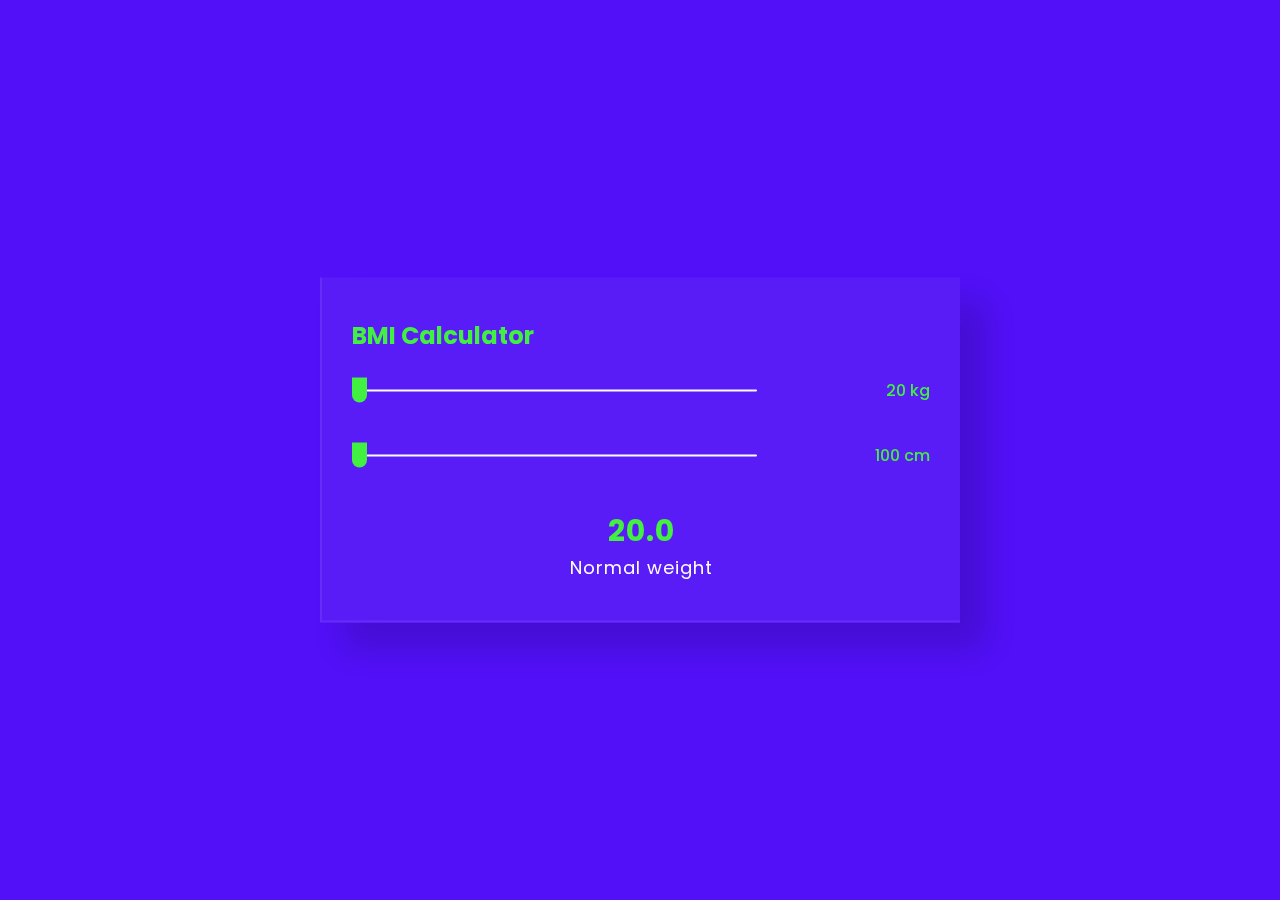
<file: BMI Calculator/index.html>
<!DOCTYPE html>
<html lang="en">
<head>
    <title>BMI Calculator</title>
    <!--Google Font-->
    <link rel="preconnect" href="https://fonts.gstatic.com">
    <link href="https://fonts.googleapis.com/css2?family=Poppins:wght@500;700&display=swap" rel="stylesheet">
    <!--Stylesheet-->
    <link rel="stylesheet" href="style.css">
</head>
<body>
    <div class="container">
       <h2>BMI Calculator</h2>
        <div class="row">
            <input type="range" min="20" max="200" value="20" id="weight" oninput="calculate()">
            <span id="weight-val">20 kg</span>
        </div>
        <div class="row">
            <input type="range" min="100" max="250" value="100" id="height" oninput="calculate()">
            <span id="height-val">100 cm</span>
        </div>

        <p id="result">20.0</p>
        <p id="category">Normal weight</p>
    </div>

    <!--Script-->
    <script src="script.js"></script>
</body>
</html>
</file>
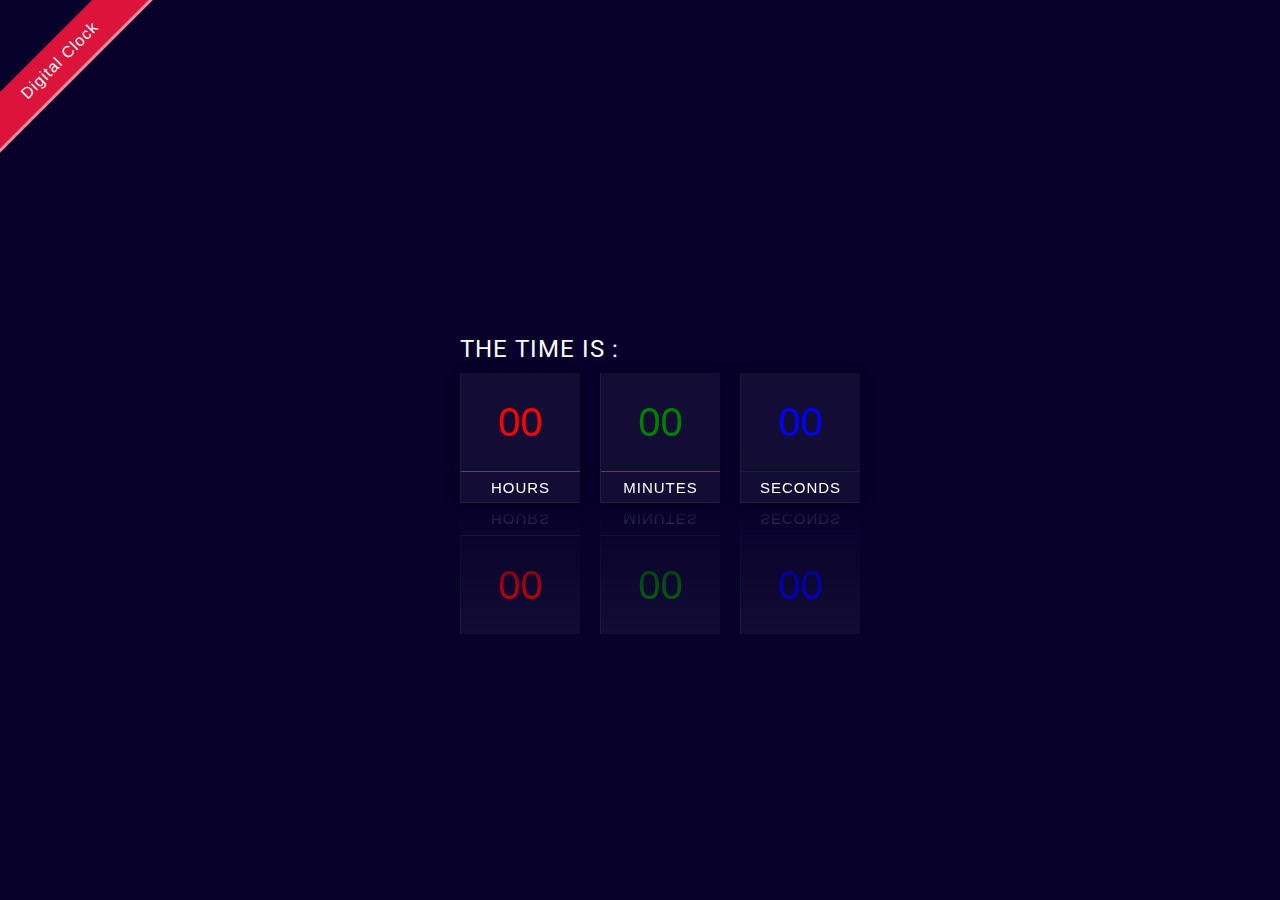
<file: Digital Clock/index.html>
<!DOCTYPE html>
<html lang="en">
  <head>
    <meta charset="UTF-8" />
    <meta http-equiv="X-UA-Compatible" content="IE=edge" />
    <meta name="viewport" content="width=device-width, initial-scale=1.0" />
    <link rel="stylesheet" href="style.css" />
    <source src="main.js" type="text/script" />
    <title>Digital Clock</title>
  </head>
  <body>
    <main>
      <div id="container">
        <h2>The Time is : </h2>
        <div id="clock">
          <div>
              <span id="hour">00</span>
              <span>Hours</span>
          </div>
          <div>
            <span id="minute">00</span>
            <span>Minutes</span>
          </div>
          <div>
            <span id="second">00</span>
            <span>Seconds</span>
          </div>
        </div>
      </div>
      <div id="label">Digital Clock</div>
    </main>

    <script>
      function clock() {
        var hour = document.getElementById("hour");
        var minute = document.getElementById("minute");
        var second = document.getElementById("second");

        var h = new Date().getHours();
        var m = new Date().getMinutes();
        var s = new Date().getSeconds();

        if (h>12){
          h = h-12;
        }

        if(m<10){
          m = '0'+m;
        }

        if(s<10){
          s = '0'+s;
        }
        
        hour.innerHTML = h;
        minute.innerHTML = m;
        second.innerHTML = s;
      }
      var interval = setInterval(clock, 1000);
    </script>
  </body>
</html>
</file>
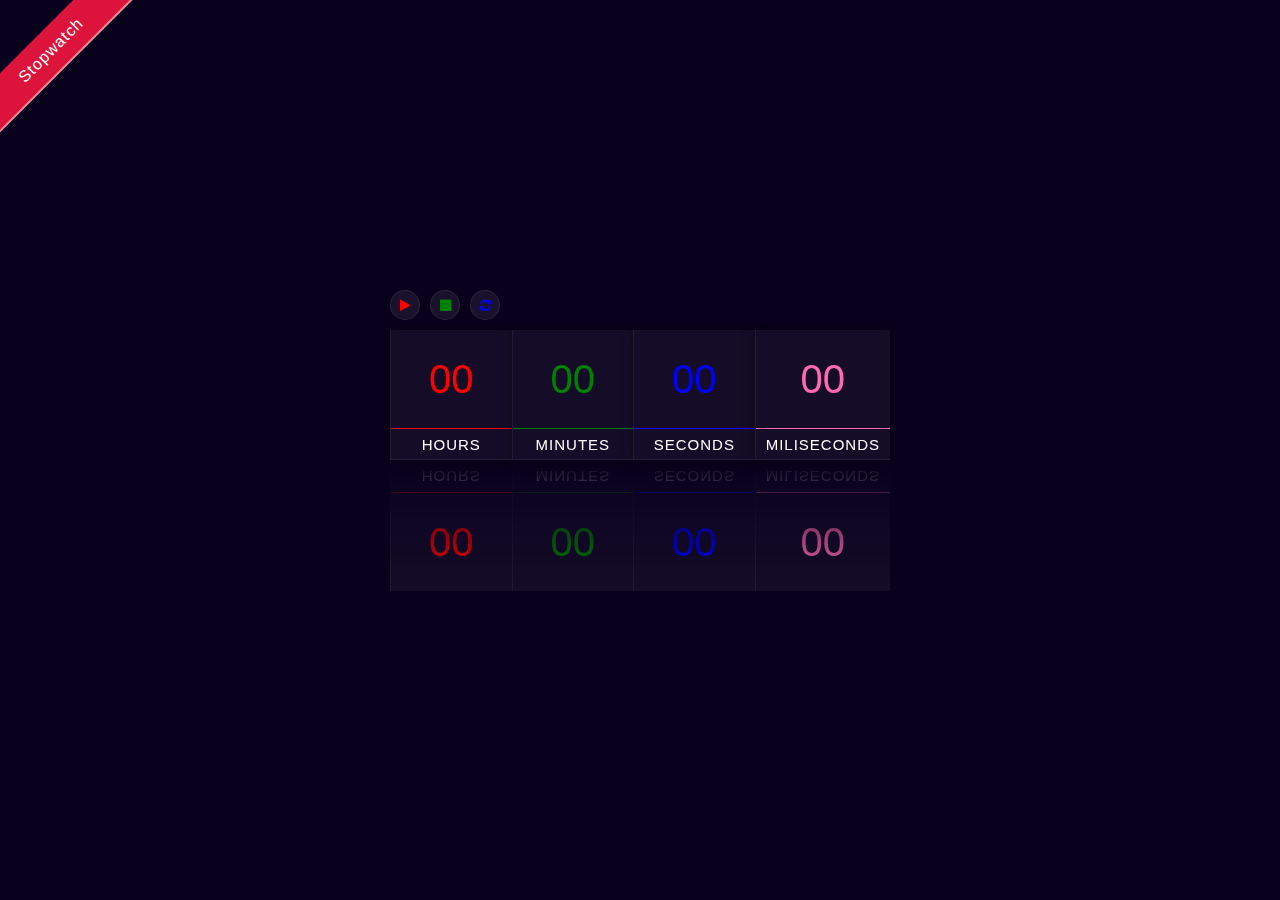
<file: Stopwatch/index.html>
<!DOCTYPE html>
<html lang="en">
  <head>
    <meta charset="UTF-8" />
    <meta http-equiv="X-UA-Compatible" content="IE=edge" />
    <meta name="viewport" content="width=device-width, initial-scale=1.0" />
    <link rel="stylesheet" href="https://cdnjs.cloudflare.com/ajax/libs/font-awesome/4.7.0/css/font-awesome.css"/>
    <link rel="stylesheet" href="style.css" />
    <source src="main.js" type="text/script" />
    <title>Stopwatch</title>
  </head>
  <body>
    <main>
      <div id="container">
        <div class="btns">
          <button class="btn" onclick="start()"><i class="fa fa-play" aria-hidden="true" style="color: red"></i></button>
          <button class="btn" onclick="stop()"><i class="fa fa-stop" aria-hidden="true" style="color: green"></i></button>
          <button class="btn" onclick="reset()"><i class="fa fa-refresh" aria-hidden="true" style="color: blue;"></i></button>
        </div>
        <div id="clock">
          <div>
              <span id="hour">00</span>
              <span>Hours</span>
          </div>
          <div>
            <span id="minute">00</span>
            <span>Minutes</span>
          </div>
          <div>
            <span id="second">00</span>
            <span>Seconds</span>
          </div>
          <div>
            <span id="milisecond">00</span>
            <span>Miliseconds</span>
          </div>
        </div>
      </div>
      <div id="label">Stopwatch</div>
    </main>
  </body>
</html>
</file>
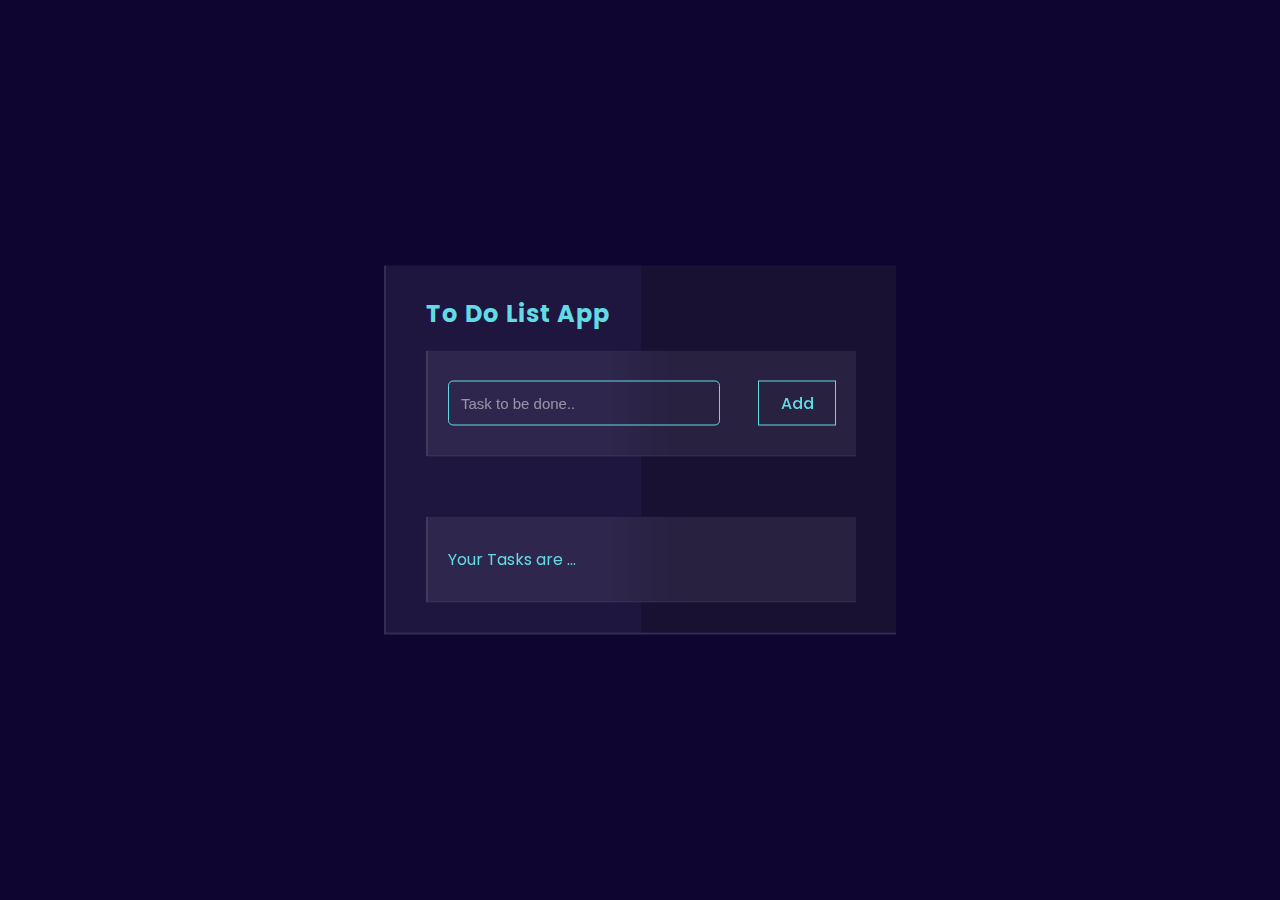
<file: To Do/index.html>
<!DOCTYPE html>
<html lang="en">
<head>
    <title>To Do List</title>
    <!--Google Font-->
    <link href="https://fonts.googleapis.com/css2?family=Poppins:wght@400;500&display=swap" rel="stylesheet">
    <!--Font Awesome CDN-->
    <link rel="stylesheet" href="https://cdnjs.cloudflare.com/ajax/libs/font-awesome/5.15.2/css/all.min.css">
    <!--Stylesheet-->
    <link rel="stylesheet" href="style.css">
</head>
<body>
    <div class="container">
       <h2>To Do List App</h2>
        <div id="newtask">
            <input type="text" placeholder="Task to be done..">
            <button id="push">Add</button>
        </div>
        <div id="tasks">
            <p>Your Tasks are ...</p>
        </div>
    </div>
    <!--Script-->
    <script src="script.js"></script>
</body>
</html>
</file>
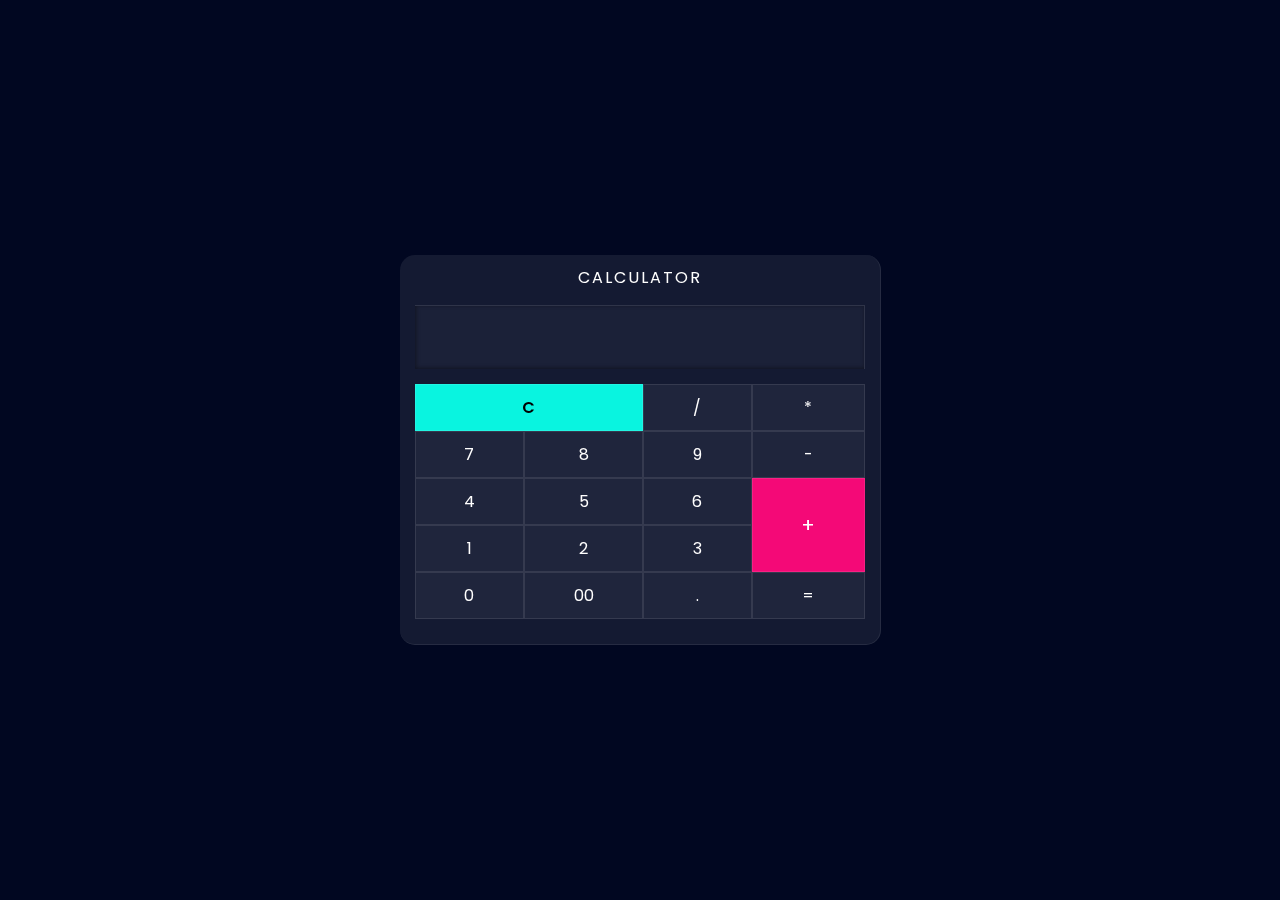
<file: Calculator/Calculator - Mini Project.html>
<!DOCTYPE html>
<html lang="en">

<head>
    <meta charset="UTF-8">
    <meta name="viewport" content="width=device-width, initial-scale=1.0">
    <link rel="stylesheet" href="style.css">
    <script type="text/javascript" src="vanilla-tilt.js"></script>
    <title>Calculator</title>
</head>

<body>
    <div class="container">
        <div class="brand">
            <p>Calculator</p>
        </div>
    <form name="calc" class="calculator">
        <input type="text" readonly class="value" name="txt">
    <span class="num clear" onclick="document.calc.txt.value=''">C</span>
    <span class="num" onclick="document.calc.txt.value+='/'">/</span>
    <span class="num" onclick="document.calc.txt.value+='*'">*</span>
    <span class="num" onclick="document.calc.txt.value+='7'">7</span>
    <span class="num" onclick="document.calc.txt.value+='8'">8</span>
    <span class="num" onclick="document.calc.txt.value+='9'">9</span>
    <span class="num" onclick="document.calc.txt.value+='-'">-</span>
    <span class="num" onclick="document.calc.txt.value+='4'">4</span>
    <span class="num" onclick="document.calc.txt.value+='5'">5</span>
    <span class="num" onclick="document.calc.txt.value+='6'">6</span>
    <span class="num plus" onclick="document.calc.txt.value+='+'">+</span>
    <span class="num" onclick="document.calc.txt.value+='1'">1</span>
    <span class="num" onclick="document.calc.txt.value+='2'">2</span>
    <span class="num" onclick="document.calc.txt.value+='3'">3</span>
    <span class="num" onclick="document.calc.txt.value+='0'">0</span>
    <span class="num" onclick="document.calc.txt.value+='00'">00</span>
    <span class="num" onclick="document.calc.txt.value+='.'">.</span>
    <span class="num" onclick="document.calc.txt.value=eval(calc.txt.value)">=</span>
    </form>
    </div>
        <script type="text/javascript">
            VanillaTilt.init(document.querySelector(".container"), {
            max: 25,
            speed: 400,
            glare: true,
            "max-glare":0.5
            });
        </script>
</body>

</html>
</file>
<file: BMI Calculator/style.css>
*,*:before,*:after {
    padding: 0;
    margin: 0;
    box-sizing: border-box;
}

body {
    height: 100vh;
    background: #5110f7;
}

.container {
    background-color: rgba(255, 255, 255, 0.05);
    backdrop-filter: blur(20px);
    padding: 40px 30px;
    width: 50%;
    min-width: 400px;
    position: absolute;
    transform: translate(-50%, -50%);
    top: 50%;
    left: 50%;
    font-family: 'Poppins', sans-serif;
    box-shadow: 25px 25px 30px rgba(0, 0, 0, 0.15);
    border-bottom: 2px solid rgba(255, 255, 255, 0.08);
    border-left: 2px solid rgba(255, 255, 255, 0.08);
}

.container h2 {
    color: #41f041;
    margin-bottom: 25px;
}

.row {
    display: flex;
    align-items: center;
    justify-content: space-between;
    margin-bottom: 40px;
}

.row span {
    font-weight: 500;
    color: #41f041;
}

input[type="range"] {
    width: 70%;
    height: 2px;
    -webkit-appearance: none;
    appearance: none;
    background-color: #fff;
    border-radius: 3px;
    outline: none;
}

input[type="range"]::-webkit-slider-thumb {
    -webkit-appearance: none;
    appearance: none;
    height: 25px;
    width: 15px;
    background-color: #41f041;
    border-radius: 0 0 20px 20px;
    cursor: pointer;
}

#result {
    font-size: 30px;
    font-weight: 700;
    letter-spacing: 1px;
    text-align: center;
    color: #41f041;
}

#category {
    font-size: 18px;
    text-align: center;
    color: #fff;
    letter-spacing: 1px;
}
</file>
<file: Digital Clock/style.css>
@import url('https://fonts.googleapis.com/css2?family=Roboto&display=swap');

*,*:before,*:after{
    margin: 0;
    padding: 0;
    box-sizing: border-box;
}

body{
    display: flex;
    justify-content: center;
    align-items: center;
    min-height: 100vh;
    background: #07012b;
    font-family: sans-serif;
}

#container{
    position: relative;
    top: -60px;
    height: 120px;
    width: 360px;
}

#container h2{
    color: #fff;
    text-transform: uppercase;
    font-weight: 100;
    letter-spacing: 1px;
    margin: 10px auto;
    font-weight: 400;
    font-family: 'Roboto', sans-serif;
}

#clock{
    height: 130px;
    width: 400px;
    display: flex;
    justify-content: space-between;
}

#clock div{
    display: flex;
    justify-content: center;
    align-items: center;
    flex-direction: column;
    width: 30%;
    background: rgba(255,255,255,0.05);
    backdrop-filter: blur(20px);
    border-left: 1px solid rgba(255,255,255,0.06);
    border-bottom: 1px solid rgba(255,255,255,0.06);
    -webkit-box-reflect: below 1px linear-gradient(#000,transparent);
    box-shadow: 0 0 10px rgba(0,0,0,0.5);
}

span{
    height: 100px;
    display: grid;
    place-items: center;
    font-size: 40px;
}

span:nth-child(2){
    color: #fff;
    text-transform: uppercase;
    height: 30px;
    width: 100%;
    letter-spacing: 1px;
    font-size: 15px;
    font-weight: 100;
}

#hour{
    width: 100%;
    color: red;
    border-bottom: 1px solid red;
}

#minute{
    width: 100%;
    color: green;
    border-bottom: 1px solid green;
}

#second{
    width: 100%;
    color: blue;
    border-bottom: 1px solid blue;
}

#label{
    position: absolute;
    top: 40px;
    left: -50px;
    padding: 5px 60px;
    letter-spacing: 1px;
    background: crimson;
    color: #fff;
    text-align: center;
    line-height: 30px;
    transform: rotate(-45deg);
    border-bottom: 3px solid rgba(255,255,255,0.5);
}
</file>
<file: Stopwatch/style.css>
*,*:before,*:after{
    margin: 0;
    padding: 0;
    box-sizing: border-box;
}

body{
    display: flex;
    justify-content: center;
    align-items: center;
    min-height: 100vh;
    width: 100%;
    background: #09001d;
    font-family: sans-serif;
}

#container{
    position: relative;
    top: -60px;
    left: 0;
    height: 120px;
    width: 500px;
}

#clock{
    height: 130px;
    width: 100%;
    display: flex;
    justify-content: space-between;
}

#clock div{
    display: flex;
    justify-content: center;
    align-items: center;
    flex-direction: column;
    width: 30%;
    background: rgba(255,255,255,0.05);
    backdrop-filter: blur(20px);
    border-left: 1px solid rgba(255,255,255,0.06);
    border-bottom: 1px solid rgba(255,255,255,0.06);
    -webkit-box-reflect: below 1px linear-gradient(#000,transparent);
    box-shadow: 0 0 10px rgba(0,0,0,0.5);
}

span{
    height: 100px;
    display: grid;
    place-items: center;
    font-size: 40px;
}

span:nth-child(2){
    color: #fff;
    text-transform: uppercase;
    height: 30px;
    width: 100%;
    padding: 0 10px;
    letter-spacing: 1px;
    font-size: 15px;
    font-weight: 100;
}

#hour{
    width: 100%;
    color: red;
    border-bottom: 1px solid red;
}

#minute{
    width: 100%;
    color: green;
    border-bottom: 1px solid green;
}

#second{
    width: 100%;
    color: blue;
    border-bottom: 1px solid blue;
}

#milisecond{
    width: 100%;
    color: hotpink;
    border-bottom: 1px solid hotpink;
}

.btns{
    position: absolute;
    left: 0;
    top: -50px;
    display: flex;
    align-items: center;
    height: 50px;
    width: 100%;
}

.btns .btn{
    height: 30px;
    width: 30px;
    border-radius: 50%;
    margin-right: 10px;
    border: none;
    background: rgba(255,255,255,0.07);
    border: 1px solid rgba(255,255,255,0.08);
    backdrop-filter: blur(25px);
    cursor: pointer;
}

#label{
    position: absolute;
    top: 30px;
    left: -50px;
    padding: 5px 60px;
    letter-spacing: 1px;
    background: crimson;
    color: #fff;
    text-align: center;
    line-height: 30px;
    transform: rotate(-45deg);
    border-bottom: 2px solid rgba(255,255,255,0.5);
}
</file>
<file: To Do/style.css>
*,
*::before,
*::after {
    padding: 0;
    margin: 0;
    box-sizing: border-box;
}

body {
    min-height: 100vh;
    font-family: 'Poppins', sans-serif;
    background: #0f0531;
}

::-webkit-scrollbar{
  display: none;
}

.container {
    position: relative;
    width: 40%;
    min-width: 450px;
    position: absolute;
    transform: translate(-50%, -50%);
    top: 50%;
    left: 50%;
    padding: 30px 40px;
    background: rgba(255,255,255,0.07);
    border-bottom: 2px solid rgba(255,255,255,0.09);
    border-left: 2px solid rgba(255,255,255,0.09);
}

.container::before{
    position: absolute;
    content: '';
    height: 100%;
    width: 50%;
    background: rgba(0,0,0,0.2);
    top: 0;
    right: 0;
}

.container h2{
    color: #63dbe5;
    letter-spacing: 1px;
    margin-bottom: 20px;
}

#newtask {
    position: relative;
    background: rgba(255,255,255,0.07);
    padding: 30px 20px;
    backdrop-filter: blur(20px);
    border-bottom: 1px solid rgba(255,255,255,0.09);
    border-left: 2px solid rgba(255,255,255,0.09);
}

#newtask input {
    width: 70%;
    height: 45px;
    color: #fff;
    font-size: 15px;
    border: 1px solid #63dbe5;
    background: none;
    padding: 12px;
    font-weight: 500;
    position: relative;
    border-radius: 5px;
}

#newtask input:focus {
    outline: none;
    color: #63dbe5;
}

::placeholder{
    color: rgba(255,255,255,0.5);
}
#newtask button {
    position: relative;
    float: right;
    width: 20%;
    height: 45px;
    font-family: 'Poppins', sans-serif;
    font-weight: 500;
    font-size: 16px;
    background: transparent;
    border: 1px solid #63dbe5;
    color: #63dbe5;
    cursor: pointer;
    transition: .6s ease;
    outline: none;
}

#newtask button:hover{
    background-color: #63dbe5;
    color: #fff;
    border: 1px solid transparent;
}

#tasks {
    background: rgba(255,255,255,0.07);
    padding: 30px 20px;
    margin-top: 60px;
    width: 100%;
    position: relative;
    backdrop-filter:blur(20px);
    border-bottom: 1px solid rgba(255,255,255,0.09);
    border-left: 2px solid rgba(255,255,255,0.09);
}

#tasks p{
    color: #63dbe5;
}

.task {
    height: 50px;
    padding: 5px a10px;
    margin-top: 10px;
    display: flex;
    color: #63dbe5;
    align-items: center;
    justify-content: space-between;
    border-bottom: 1px solid #63dbe5;
    cursor: pointer;
}

.task span {
    font-family: 'Poppins', sans-serif;
    font-size: 15px;
    font-weight: 400;
}

.task button {
    background-color: transparent;
    color: #63dbe5;
    border: 1px solid #63dbe5;
    height: 80%;
    width: 40px;
    border: none;
    cursor: pointer;
    transition: .6s ease;
    outline: none;
}


.task button:hover{
    background: #1ecbff;
    color: #fff;
}

.completed {
    text-decoration: line-through;
}
</file>
<file: Calculator/style.css>
@import url('https://fonts.googleapis.com/css2?family=Poppins:wght@200&display=swap');

*{
    overflow: hidden;
    font-family: "Poppins",sans-serif;
}

*,*::before,*::after{
    margin: 0;
    padding: 0;
    box-sizing: border-box;
}

body{
    margin: 0;
    padding: 0;
    box-sizing: border-box;
    min-height: 100vh;
    display: flex;
    justify-content: center;
    align-items: center;
    background: #010721;
    backdrop-filter: blur(10px);
}

.container{
    position: absolute;
    display: grid;
    place-items: center;
    background: rgba(255,255,255,0.08);
    backdrop-filter: blur(15px);
    padding: 50px 15px 25px 15px;
    border-radius: 15px;
    border-right: 1px solid rgba(255,255,255,0.08);
    border-bottom: 1px solid rgba(255,255,255,0.08);
}

.container .brand{
    position: absolute;
    top: 10px;
}

.brand p{
    color: #fff;
    letter-spacing: 2px;
    text-transform: uppercase;
}

.calculator{
    display: grid;
    position: relative;
}

.calculator .value{
    grid-column: span 4;
    padding: 15px 10px;
    text-align: right;
    color: #09f4e0;
    font-size: 22px;
    background: rgba(255,255,255,0.03);
    margin-bottom: 15px;
    border: none;
    border-top: 1px solid rgba(255,255,255,0.09);
    border-right: 1px solid rgba(255,255,255,0.09);
    box-shadow: inset 1px -1px 4px rgba(0,0,0,0.4);
}

.calculator .value:focus{
    outline: none;
}

.calculator .num{
    display: grid;
    place-items: center;
    padding: 10px 0;
    color: #fff;
    border: 1px solid  rgba(255,255,255,0.1);
    cursor: pointer;
    background: rgba(255,255,255,0.05);
}

.calculator .num.clear{
    grid-column: span 2;
    background:  #09f4e0;
    color: #000;
    font-weight: 600;
}

.calculator .num.plus{
    grid-row: span 2;
    background:  #f40977;
    font-size: 20px;
    font-weight: 400;
}
</file>
